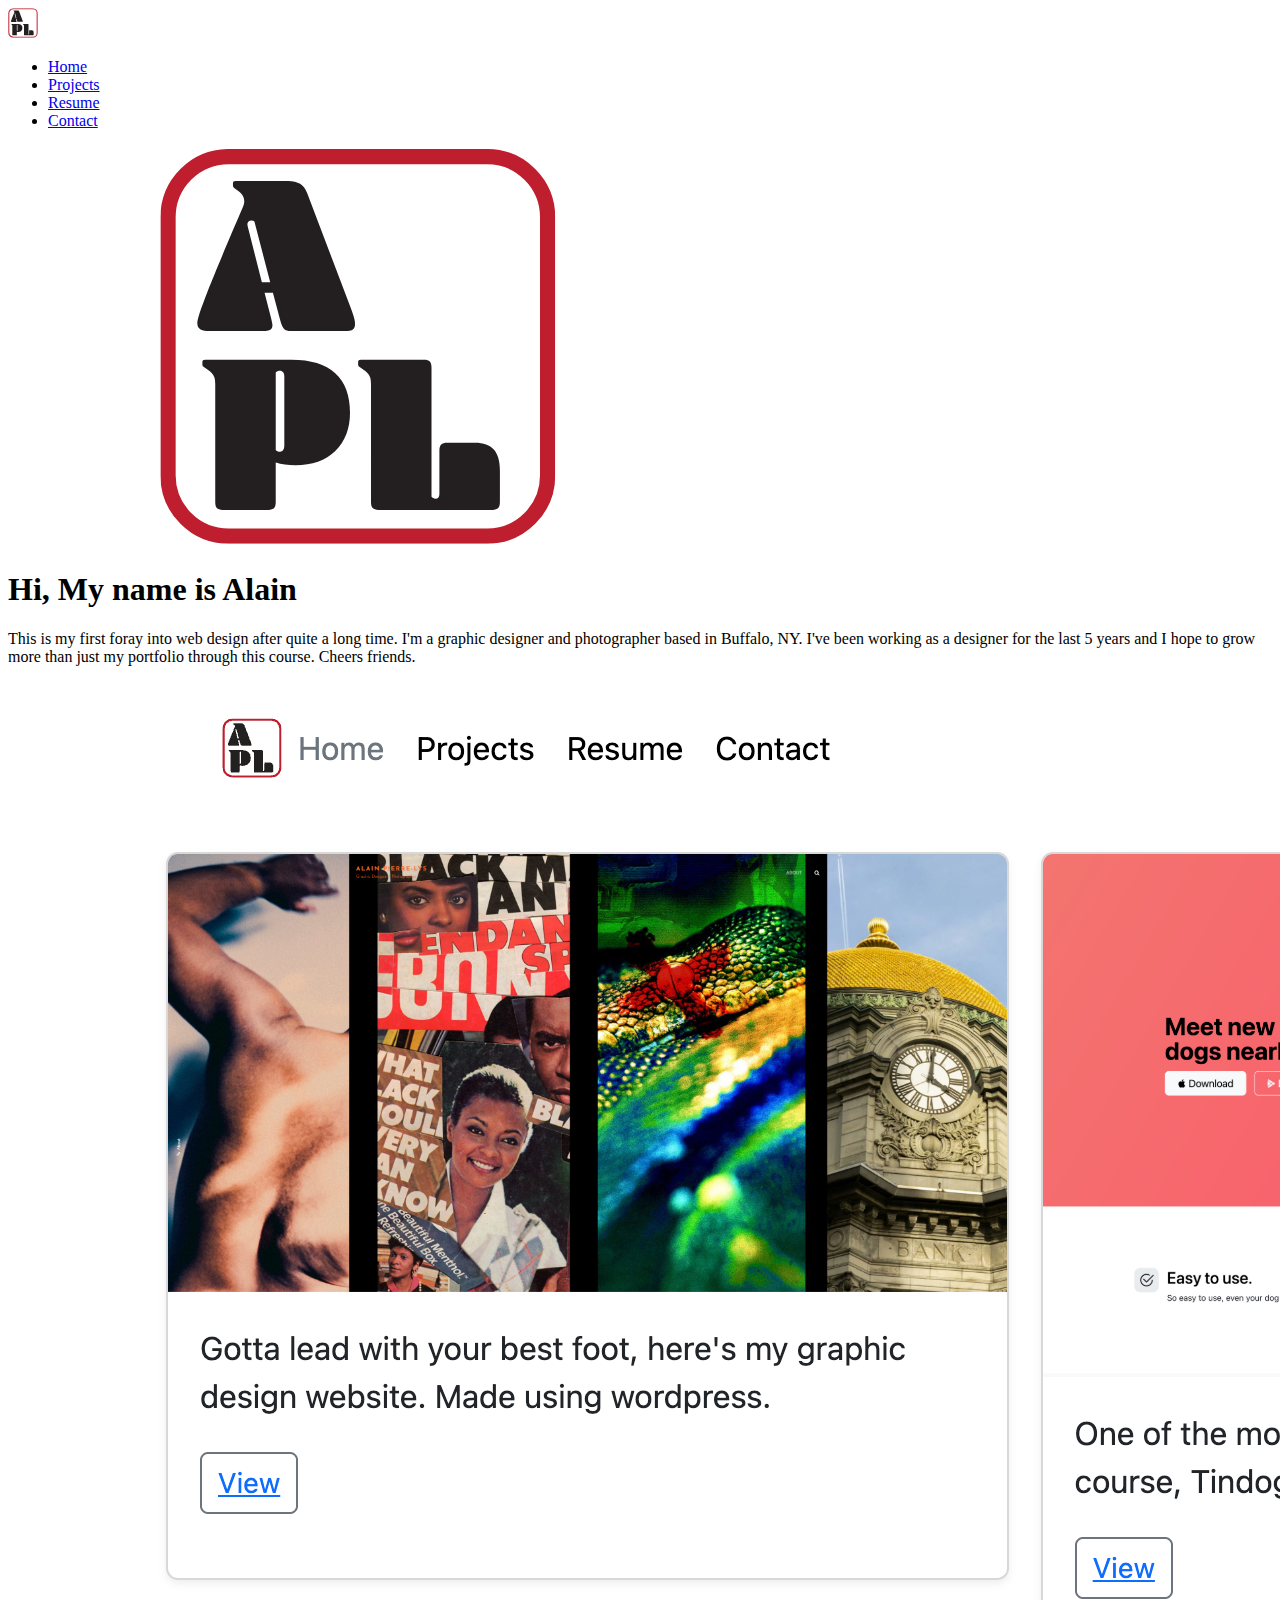
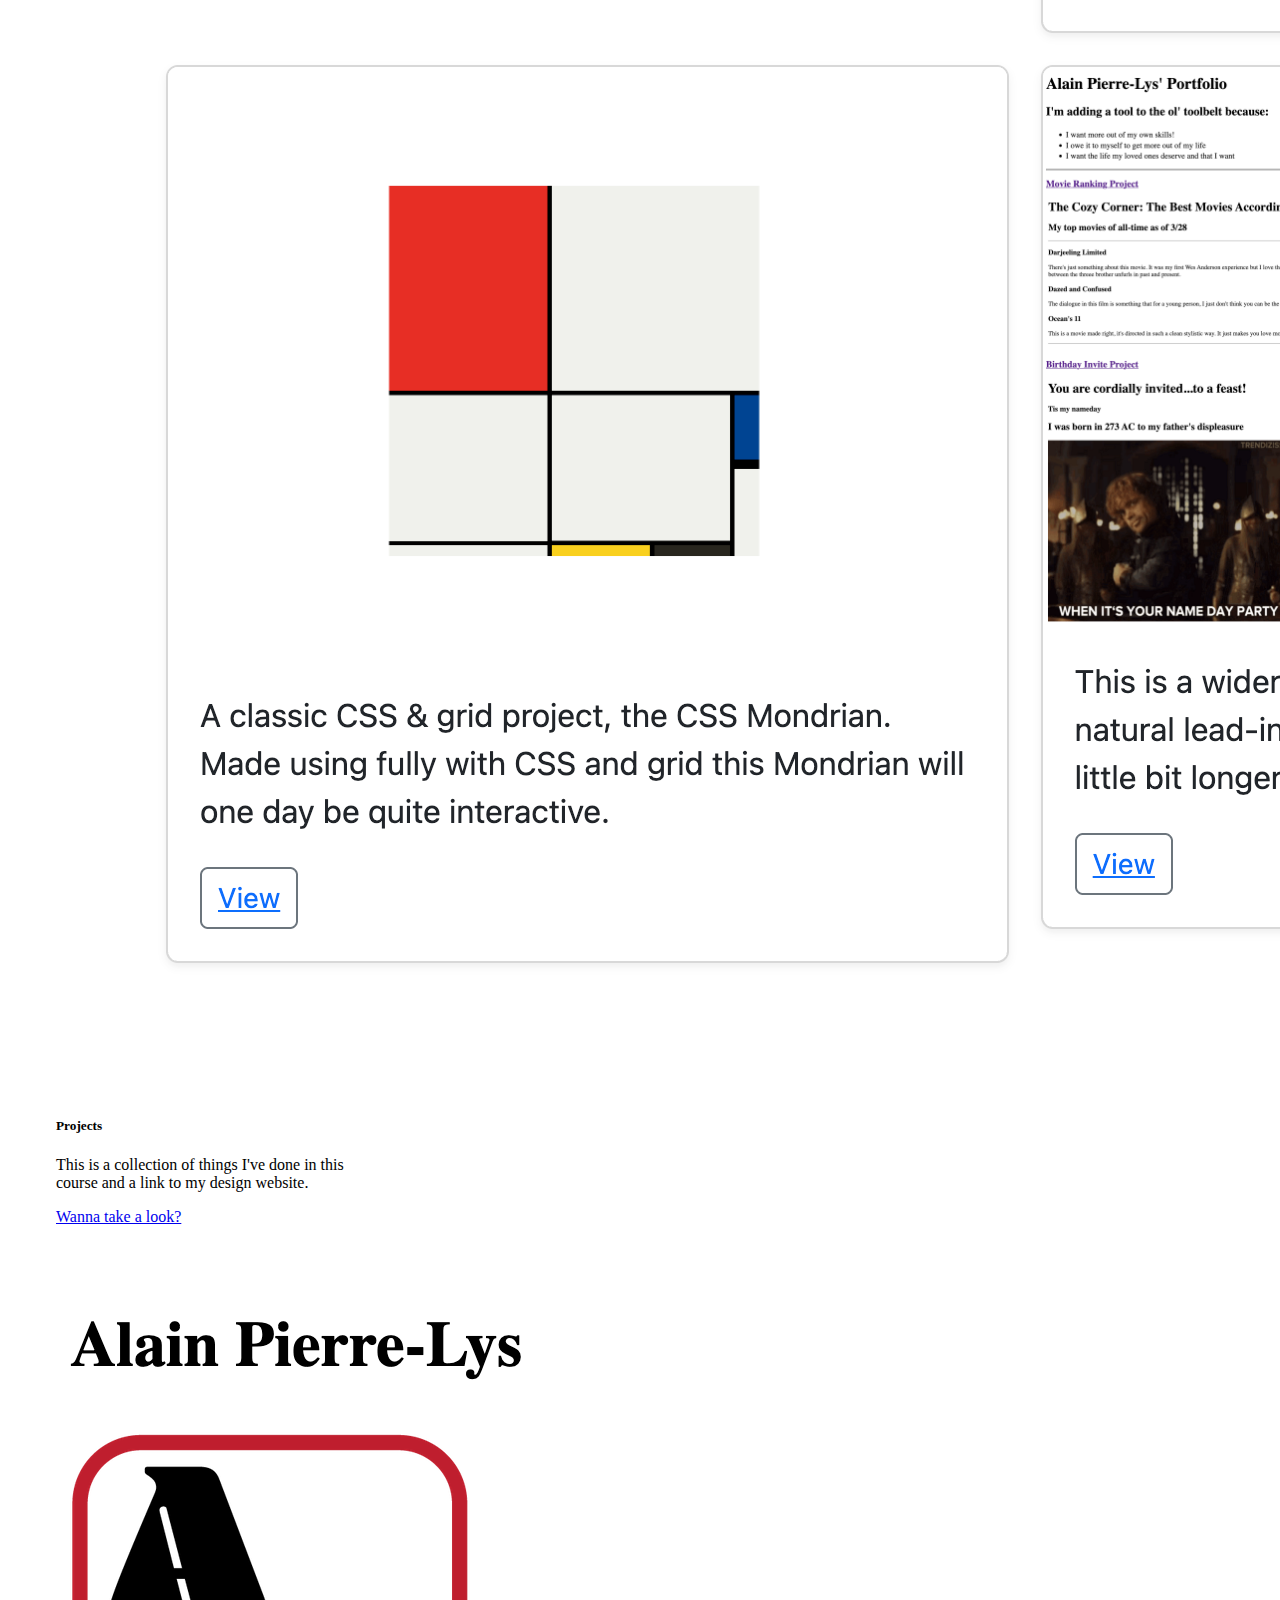
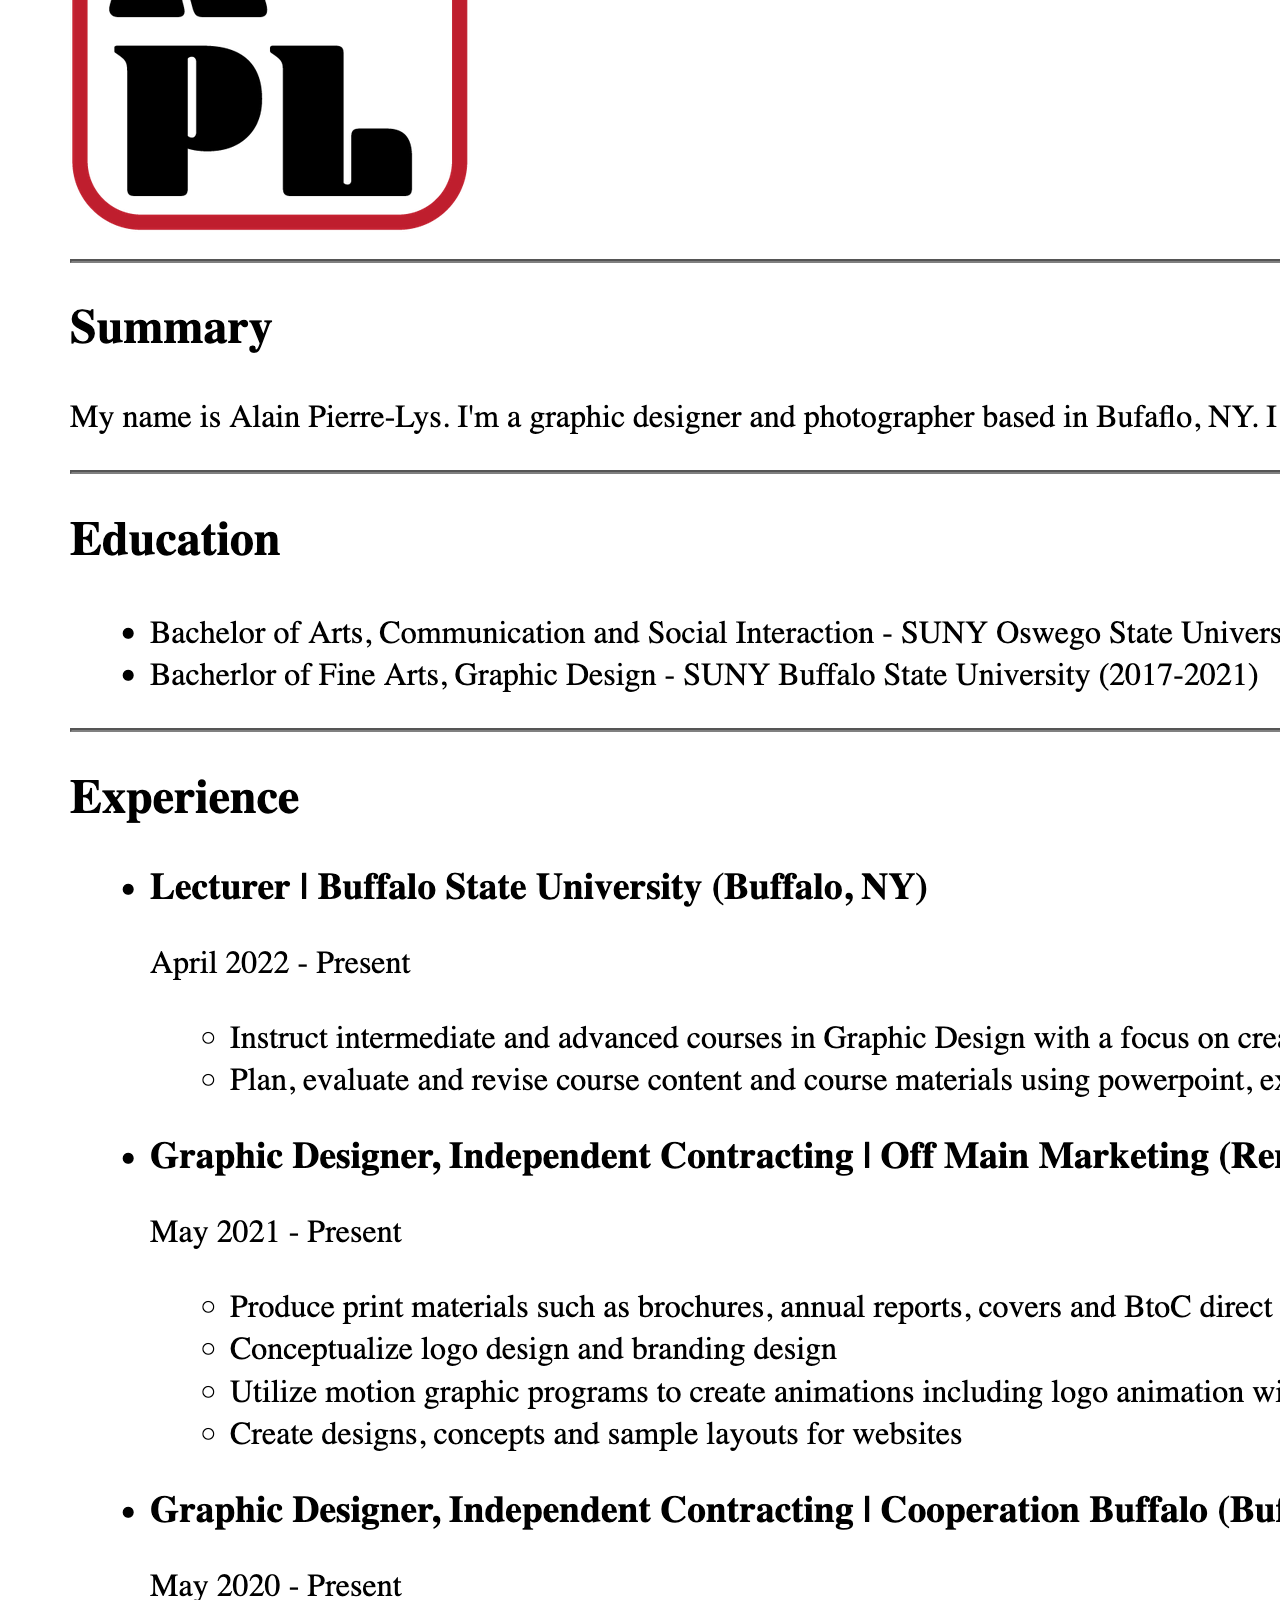
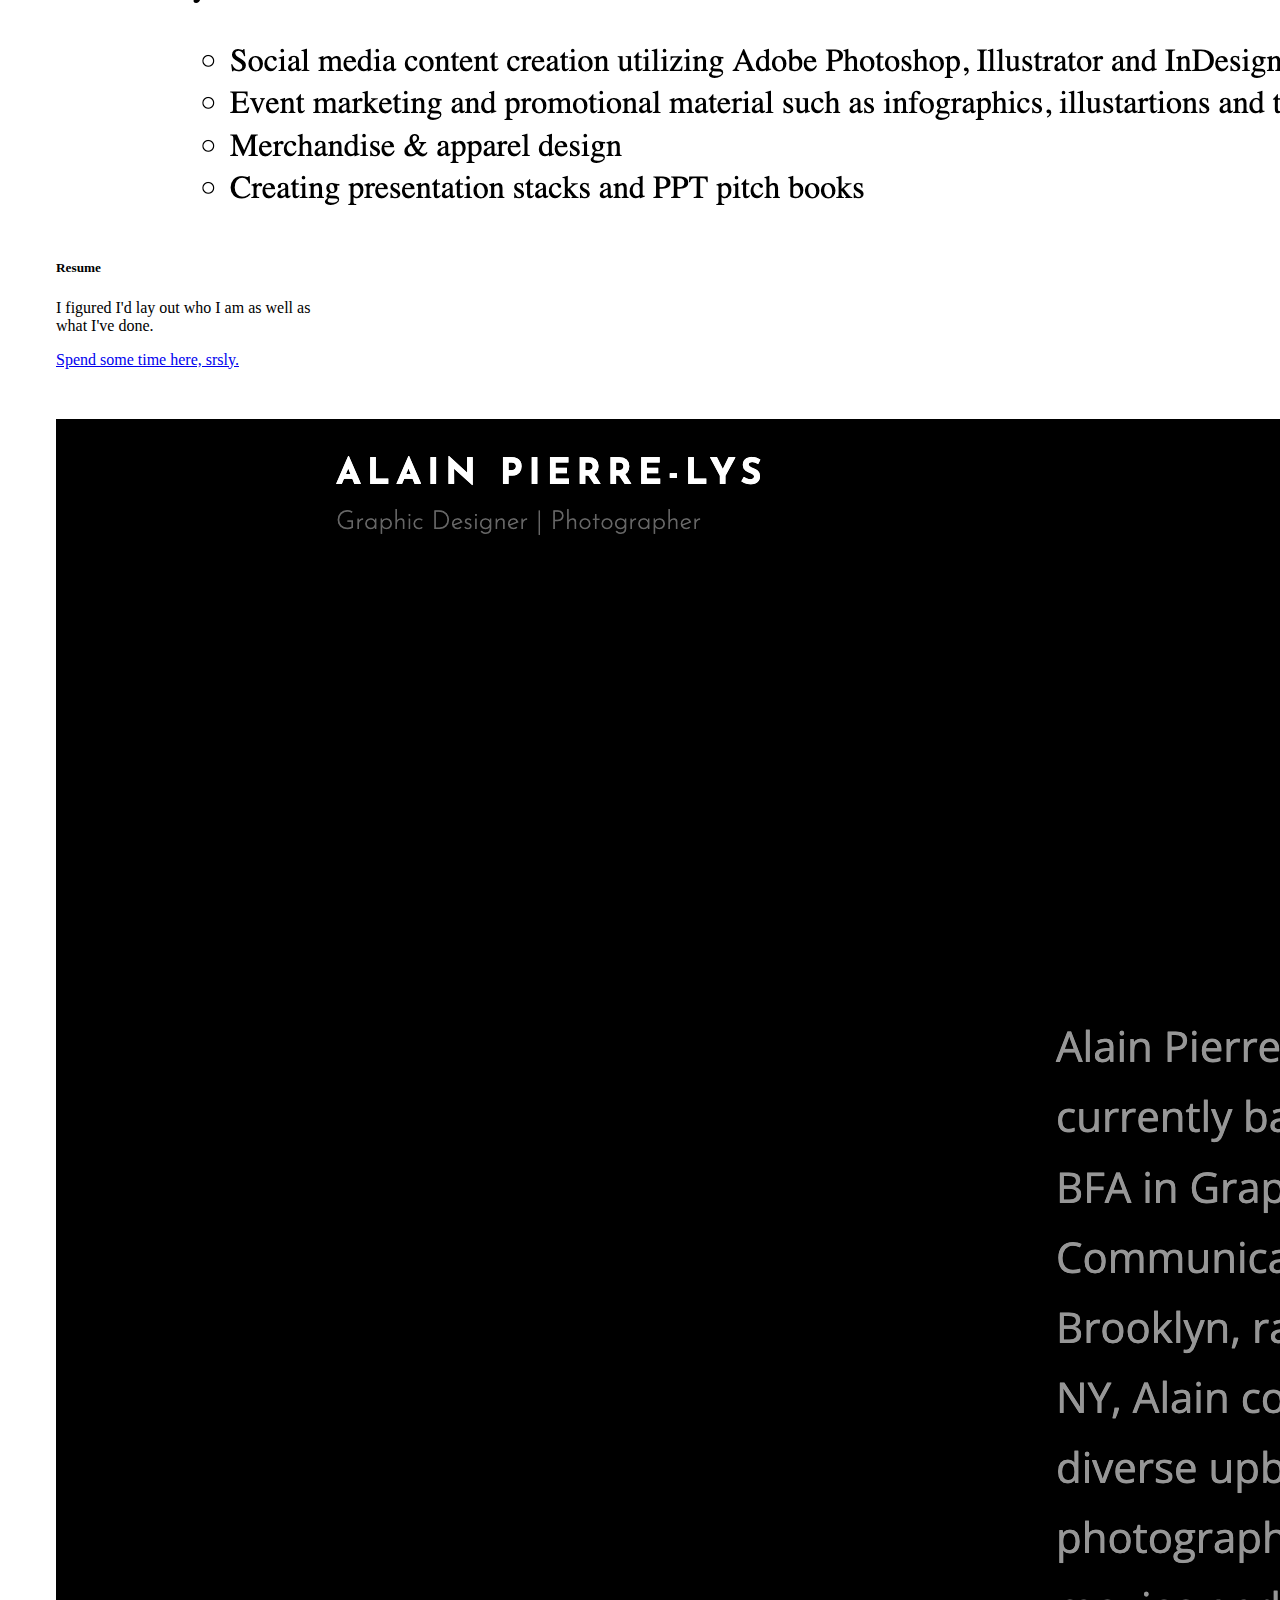
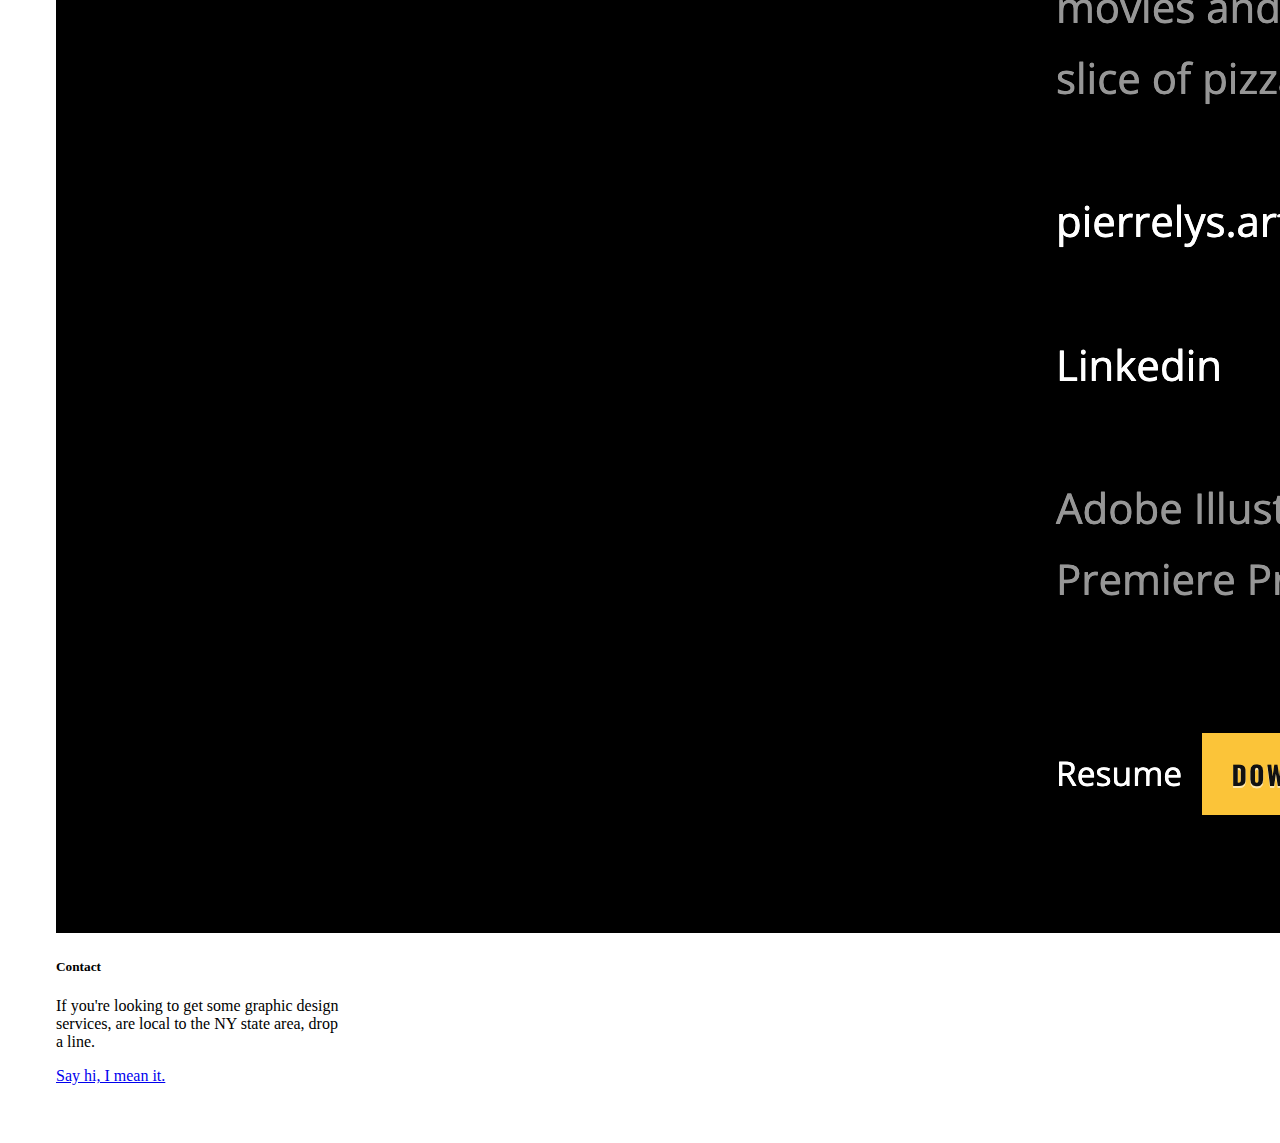
<file: index.html>
<!DOCTYPE html>
<html lang="en">
<head>
    <meta charset="UTF-8">
    <meta name="viewport" content="width=device-width, initial-scale=1.0">
    <title>My Cool Website</title>
    <link rel="stylesheet" href="./index_files/style.css">
    <link href="https://cdn.jsdelivr.net/npm/bootstrap@5.3.5/dist/css/bootstrap.min.css" rel="stylesheet" integrity="sha384-SgOJa3DmI69IUzQ2PVdRZhwQ+dy64/BUtbMJw1MZ8t5HZApcHrRKUc4W0kG879m7" crossorigin="anonymous">
    <style>
        
    </style>
</head>
<body>
    <section id="navbar">
        <div class="container">
            <header class="p-3 mb-3 ">
                <div class="container">
                  <div class="d-flex flex-wrap align-items-center justify-content-center justify-content-lg-start">
                    <a class="d-flex align-items-center mb-2 mb-lg-0 link-body-emphasis text-decoration-none">
                      <img src="./index_files/Icon.svg" height="30px" alt="apl logo">
                    </a>
            
                    <ul class="nav col-12 col-lg-auto me-lg-auto mb-2 justify-content-center mb-md-0">
                      <li><a href="./index.html" class="nav-link px-2 link-secondary">Home</a></li>
                      <li><a href="./index_files/projects.html" class="nav-link px-2 link-body-emphasis">Projects</a></li>
                      <li><a href="./index_files/resume.html" class="nav-link px-2 link-body-emphasis">Resume</a></li>
                      <li><a href="./index_files/contact.html" class="nav-link px-2 link-body-emphasis">Contact</a></li>
                    </ul>

                    </div>
                  </div>
                </div>
              </header>
        </div>
    </section>

    <section id="hero">
        <div class="container col-xxl-8 px-4 py-2">
            <div class="row flex-lg-row-reverse align-items-center g-5 py-5">
              <div class="col-10 col-sm-8 col-lg-6">
                <img src="./index_files/Icon.svg" class="d-block mx-lg-auto img-fluid" alt="Bootstrap Themes" width="700" height="400" loading="lazy">
              </div>
              <div class="col-lg-6">
                <h1 class="display-5 fw-bold text-body-emphasis lh-1 mb-3">Hi, My name is Alain</h1>
                <p class="lead">This is my first foray into web design after quite a long time. I'm a graphic designer and photographer based in Buffalo, NY. I've been working as a designer for the last 5 years and I hope to grow more than just my portfolio through this course. Cheers friends.</p>
              </div>
            </div>
          </div>
    </section>

    <section id="preview">
        <div class="container">

          <div class="row row-cols-1 row-cols-sm-1 row-cols-md-1 g-3">

             <div class="card" style="width: 18rem;">
                <img src="./index_files/projects.png" class="card-img-top" alt="sunflower">
                <div class="card-body">
                  <h5 class="card-title">Projects</h5>
                  <p class="card-text">This is a collection of things I've done in this course and a link to my design website.</p>
                  <a href="./index_files/projects.html" class="btn btn-primary">Wanna take a look?</a>
                </div>
              </div>

              <div class="card" style="width: 18rem;">
                <img src="./index_files/resume.png" class="card-img-top" alt="sunflower">
                <div class="card-body">
                  <h5 class="card-title">Resume</h5>
                  <p class="card-text pb-4">I figured I'd lay out who I am as well as what I've done. </p>
                  <a href="./index_files/resume.html" class="btn btn-primary">Spend some time here, srsly.</a>
                </div>
              </div>

              <div class="card" style="width: 18rem;">
                <img src="./index_files/contact.png" class="card-img-top" alt="sunflower">
                <div class="card-body">
                  <h5 class="card-title">Contact</h5>
                  <p class="card-text">If you're looking to get some graphic design services, are local to the NY state area, drop a line.</p>
                  <a href="./index_files/contact.html" class="btn btn-primary" >Say hi, I mean it.</a>
                </div>
              </div>
            
        </div>
          </div>

           
    </section>
    
</body>
</html>
</file>
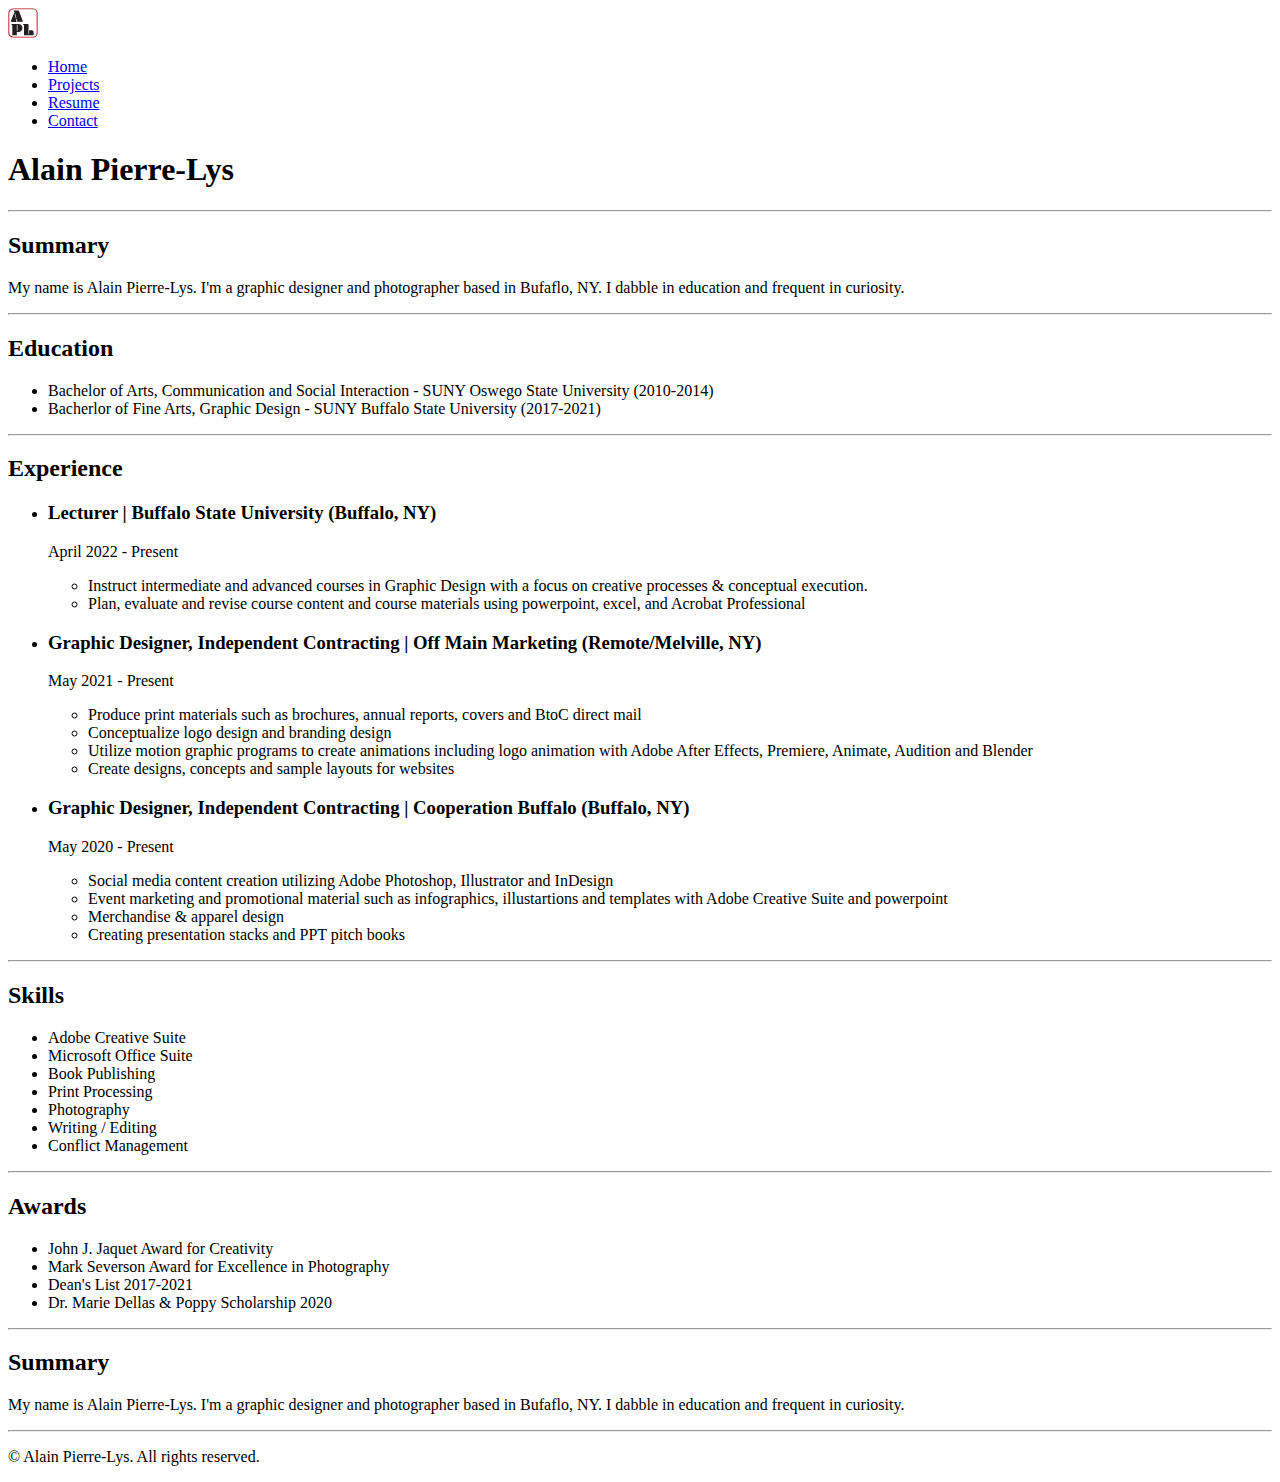
<file: index_files/resume.html>
<!DOCTYPE html>
<html style=""lang="en">
<head>
    <meta charset="UTF-8">
    <meta name="viewport" content="width=device-width, initial-scale=1.0">
    <link href="https://cdn.jsdelivr.net/npm/bootstrap@5.3.5/dist/css/bootstrap.min.css" rel="stylesheet" integrity="sha384-SgOJa3DmI69IUzQ2PVdRZhwQ+dy64/BUtbMJw1MZ8t5HZApcHrRKUc4W0kG879m7" crossorigin="anonymous">
    <title>My Cool Website</title>
</head>
<body>
    <section id="navbar">
        <div class="container">
            <header class="p-3 mb-3 ">
                <div class="container">
                  <div class="d-flex flex-wrap align-items-center justify-content-center justify-content-lg-start">
                    <a class="d-flex align-items-center mb-2 mb-lg-0 link-body-emphasis text-decoration-none">
                      <img src="./Icon.svg" height="30px" alt="apl logo">
                    </a>
            
                    <ul class="nav col-12 col-lg-auto me-lg-auto mb-2 justify-content-center mb-md-0">
                      <li><a href="../index.html" class="nav-link px-2 link-secondary">Home</a></li>
                      <li><a href="./projects.html" class="nav-link px-2 link-body-emphasis">Projects</a></li>
                      <li><a href="./resume.html" class="nav-link px-2 link-body-emphasis">Resume</a></li>
                      <li><a href="./contact.html" class="nav-link px-2 link-body-emphasis">Contact</a></li>
                    </ul>

                    </div>
                  </div>
                </div>
              </header>
        </div>
    </section>

    <div class="container">

         <h1>Alain Pierre-Lys</h1>
    
    <hr >
    <h2>Summary</h2>
    <p>My name is Alain Pierre-Lys. I'm a graphic designer and photographer based in Bufaflo, NY. I dabble in education and frequent in curiosity.</p>
    <hr >
    <h2>Education</h2>
    <ul>
        <li>Bachelor of Arts, Communication and Social Interaction - SUNY Oswego State University (2010-2014)</li>
        <li>Bacherlor of Fine Arts, Graphic Design - SUNY Buffalo State University (2017-2021)</li>
    </ul>
    <hr >
    <h2>Experience</h2>
        <ul>
            <li><h3>Lecturer | Buffalo State University (Buffalo, NY)</h3></li>
            <p>April 2022 - Present</p>
            <ul>
                <li>Instruct intermediate and advanced courses in Graphic Design with a focus on creative processes & conceptual execution.</li>
                <li>Plan, evaluate and revise course content and course materials using powerpoint, excel, and Acrobat Professional</li>
            </ul>
            <li><h3>Graphic Designer, Independent Contracting | Off Main Marketing (Remote/Melville, NY)</h3></li>
            <p>May 2021 - Present</p>
            <ul>
                <li>Produce print materials such as brochures, annual reports, covers and BtoC direct mail</li>
                <li>Conceptualize logo design and branding design</li>
                <li>Utilize motion graphic programs to create animations including logo animation with Adobe After Effects, Premiere, Animate, Audition and Blender</li>
                <li>Create designs, concepts and sample layouts for websites</li>
            </ul>
            <li><h3>Graphic Designer, Independent Contracting | Cooperation Buffalo (Buffalo, NY)</h3></li>
            <p>May 2020 - Present</p>
            <ul>
                <li>Social media content creation utilizing Adobe Photoshop, Illustrator and InDesign</li>
                <li>Event marketing and promotional material such as infographics, illustartions and templates with Adobe Creative Suite and powerpoint
                </li>
                <li>Merchandise & apparel design</li>
                <li>Creating presentation stacks and PPT pitch books</li>
            </ul>
        </ul>
    <hr >
    <h2>Skills</h2>
        <ul>
            <li>Adobe Creative Suite</li>
            <li>Microsoft Office Suite</li>
            <li>Book Publishing</li>
            <li>Print Processing</li>
            <li>Photography</li>
            <li>Writing / Editing</li>
            <li>Conflict Management</li>
        </ul>
    <hr >
    <h2>Awards</h2>
        <ul>
            <li>John J. Jaquet Award for Creativity</li>
            <li>Mark Severson Award for Excellence in Photography</li>
            <li>Dean's List 2017-2021</li>
            <li>Dr. Marie Dellas & Poppy Scholarship 2020</li>
        </ul>
    <hr >
    <h2>Summary</h2>
    <p>My name is Alain Pierre-Lys. I'm a graphic designer and photographer based in Bufaflo, NY. I dabble in education and frequent in curiosity.</p>
    <hr >
    
    <p>© Alain Pierre-Lys. All rights reserved.</p>
    </div>

   
</body>
</html>
</file>
<file: index_files/style.css>
#preview .container{
    display: flex;
    justify-content: space-between;
}

.card{
    margin-bottom: 50px;
    margin-left: 3rem ;
}
</file>
